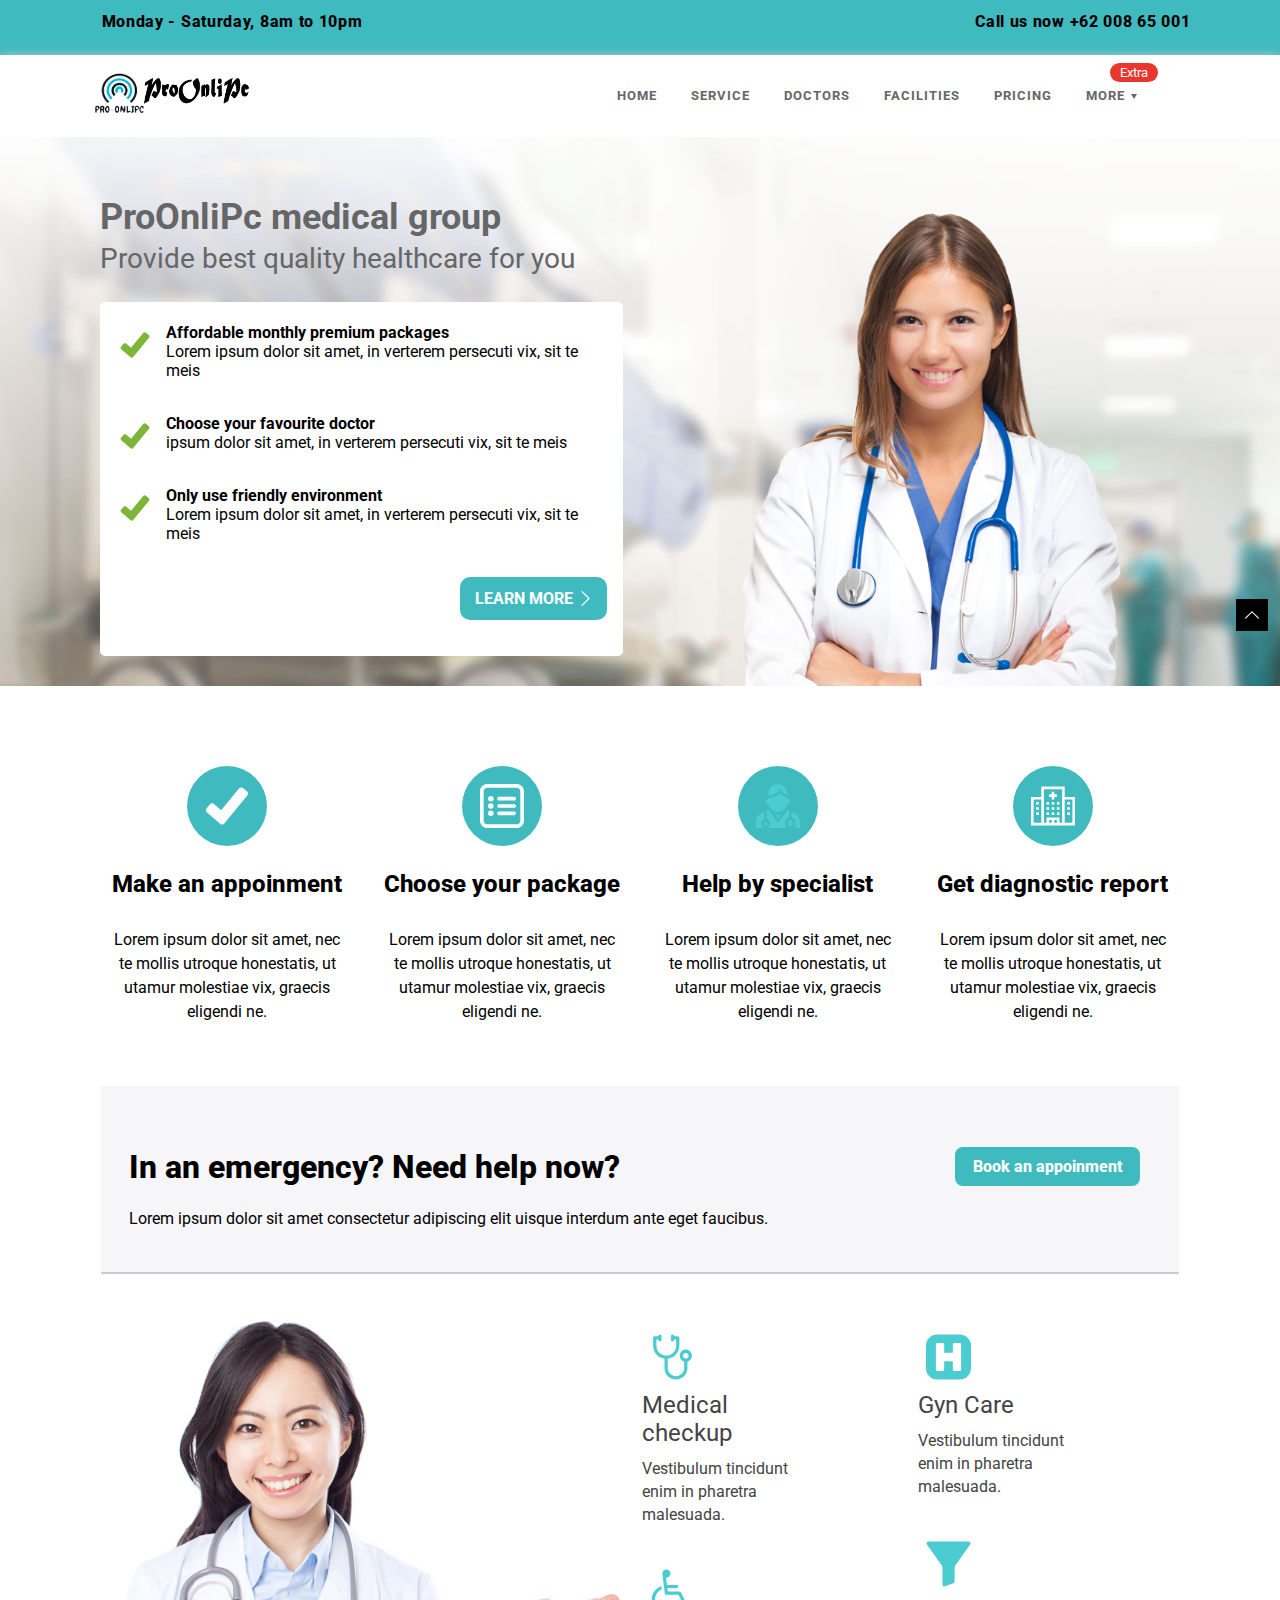
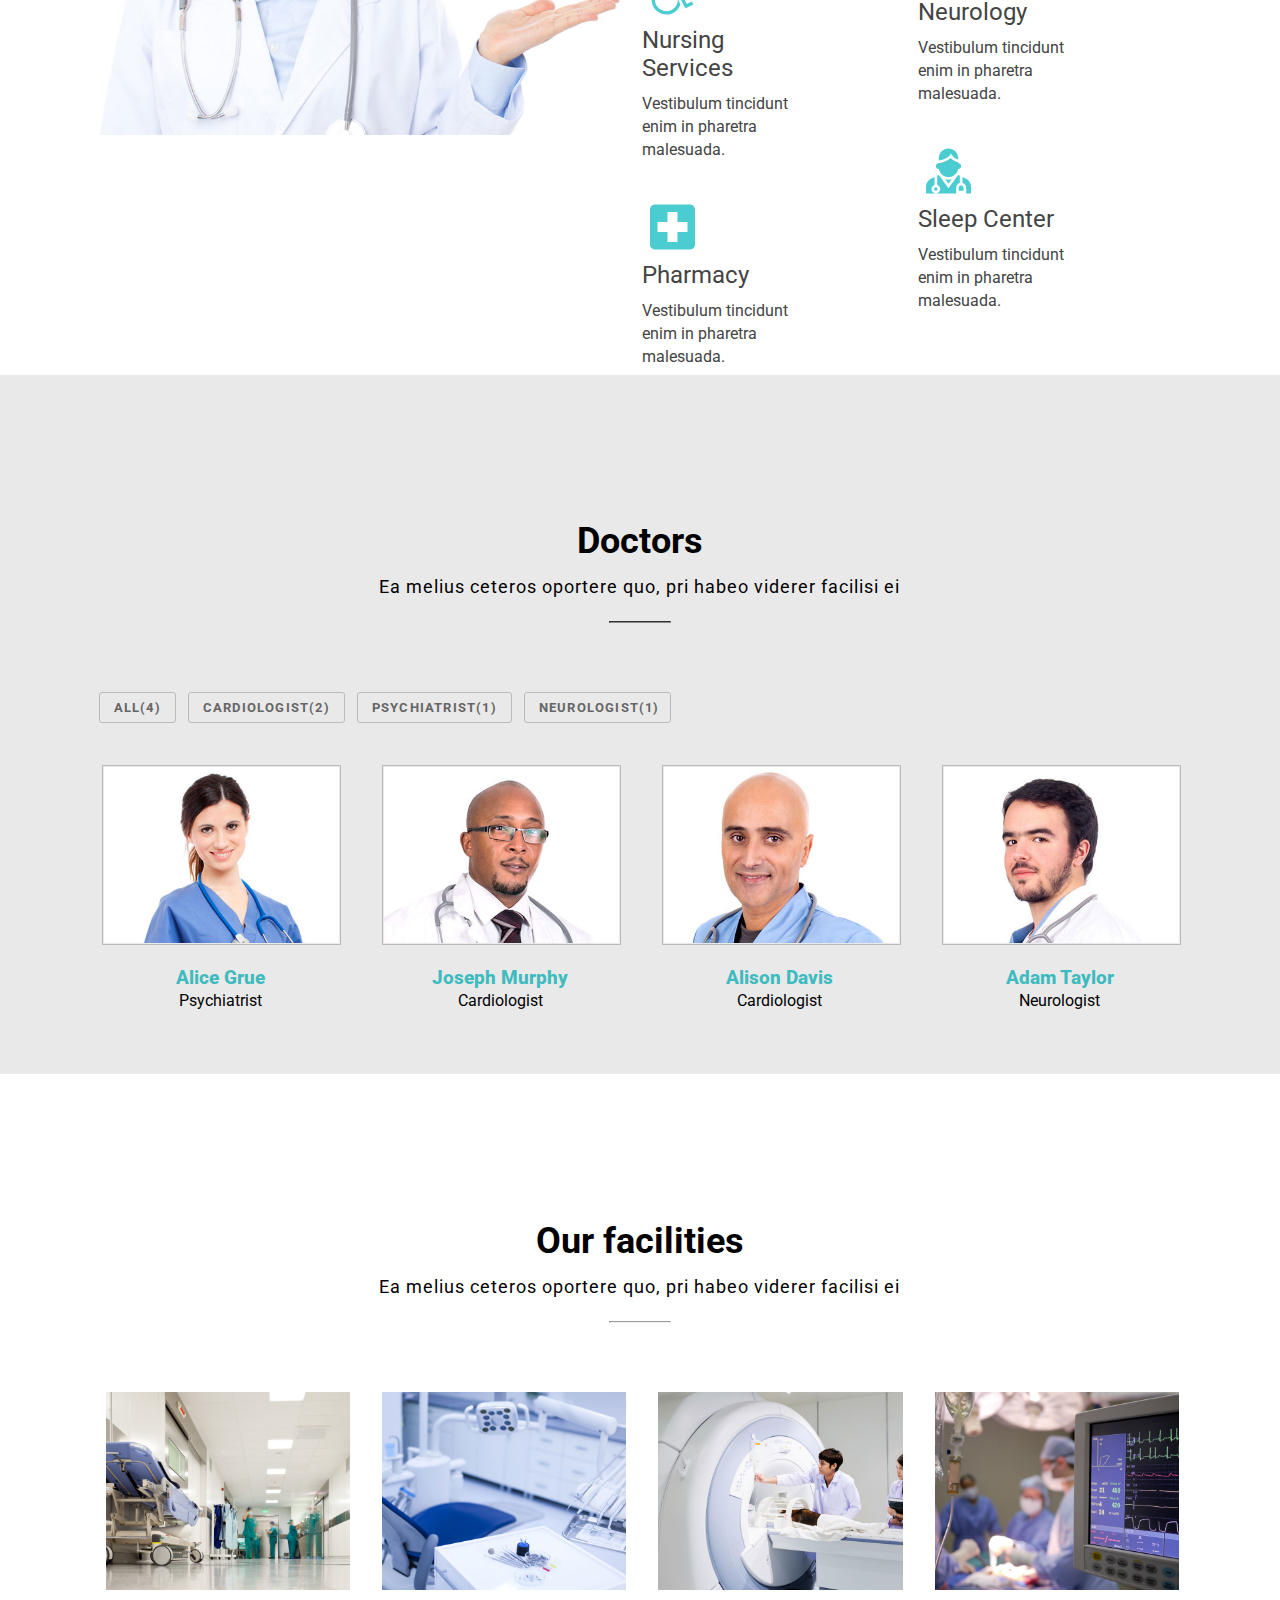
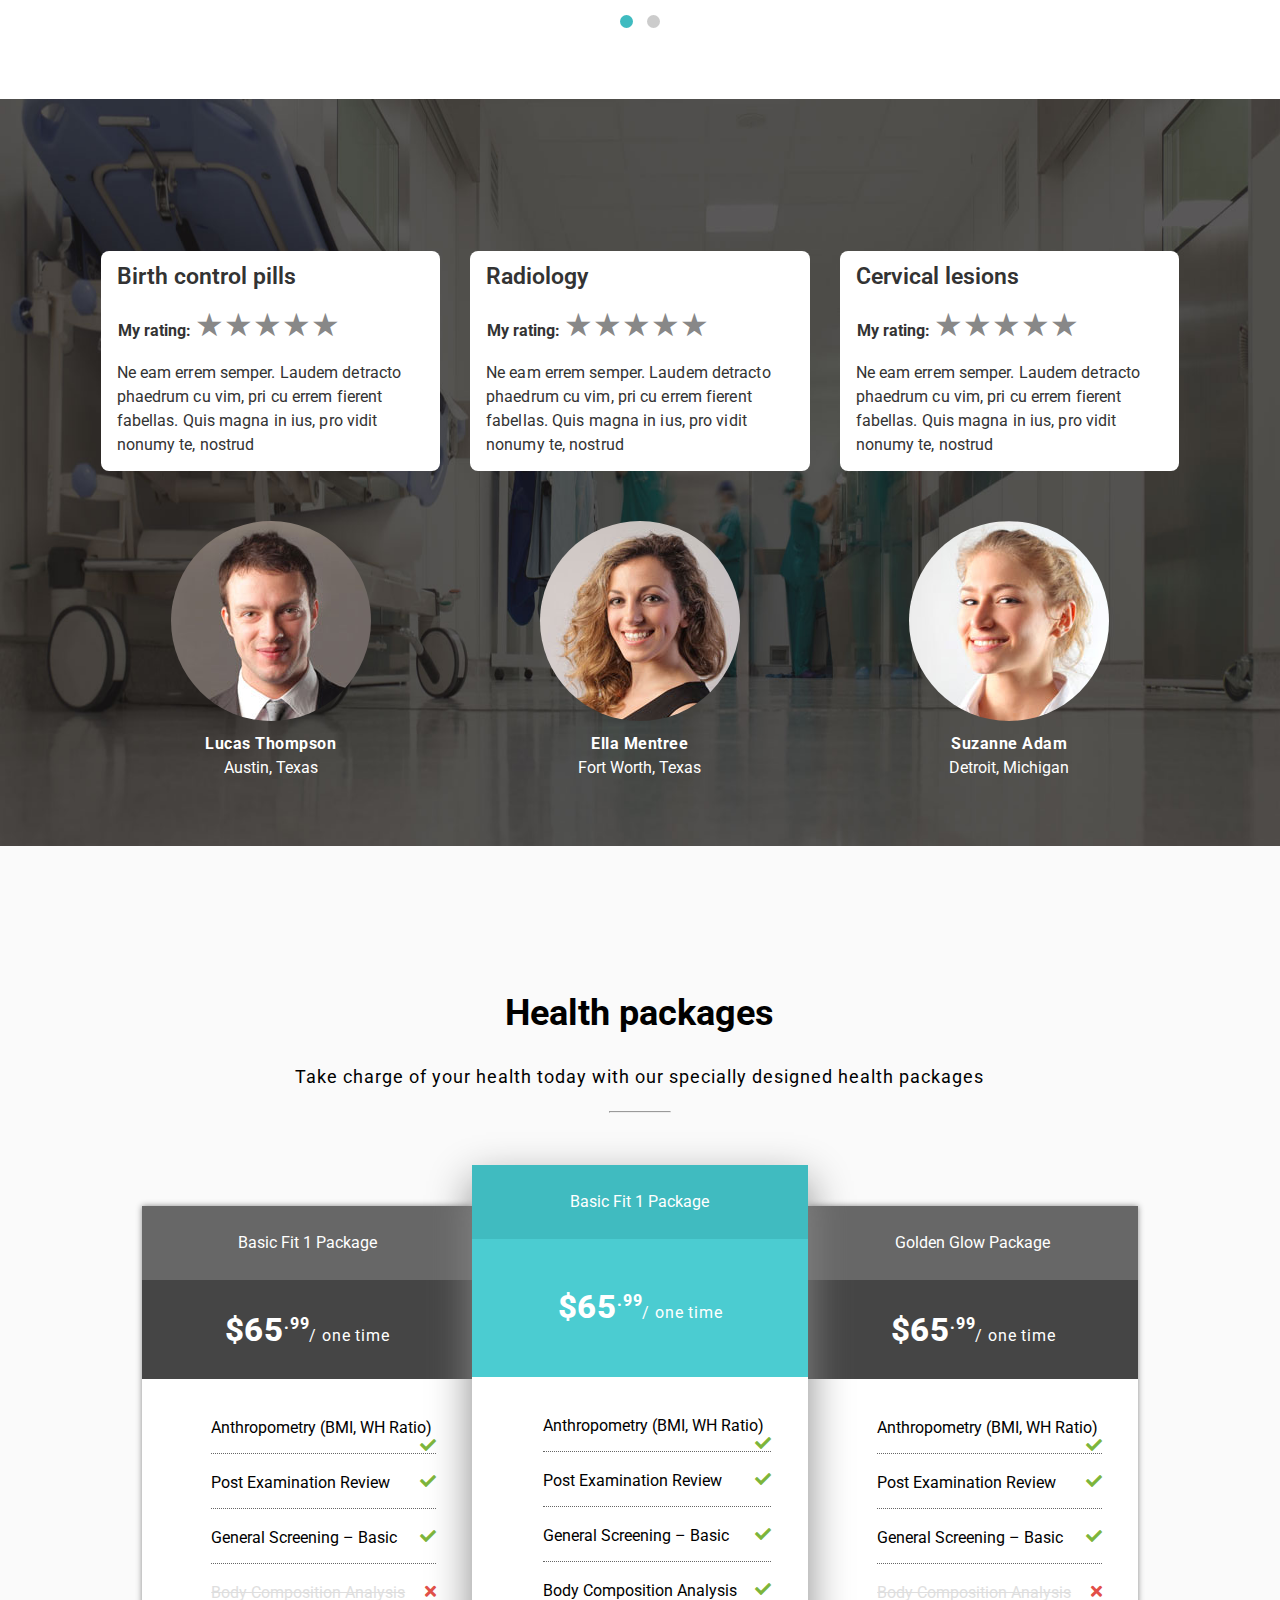
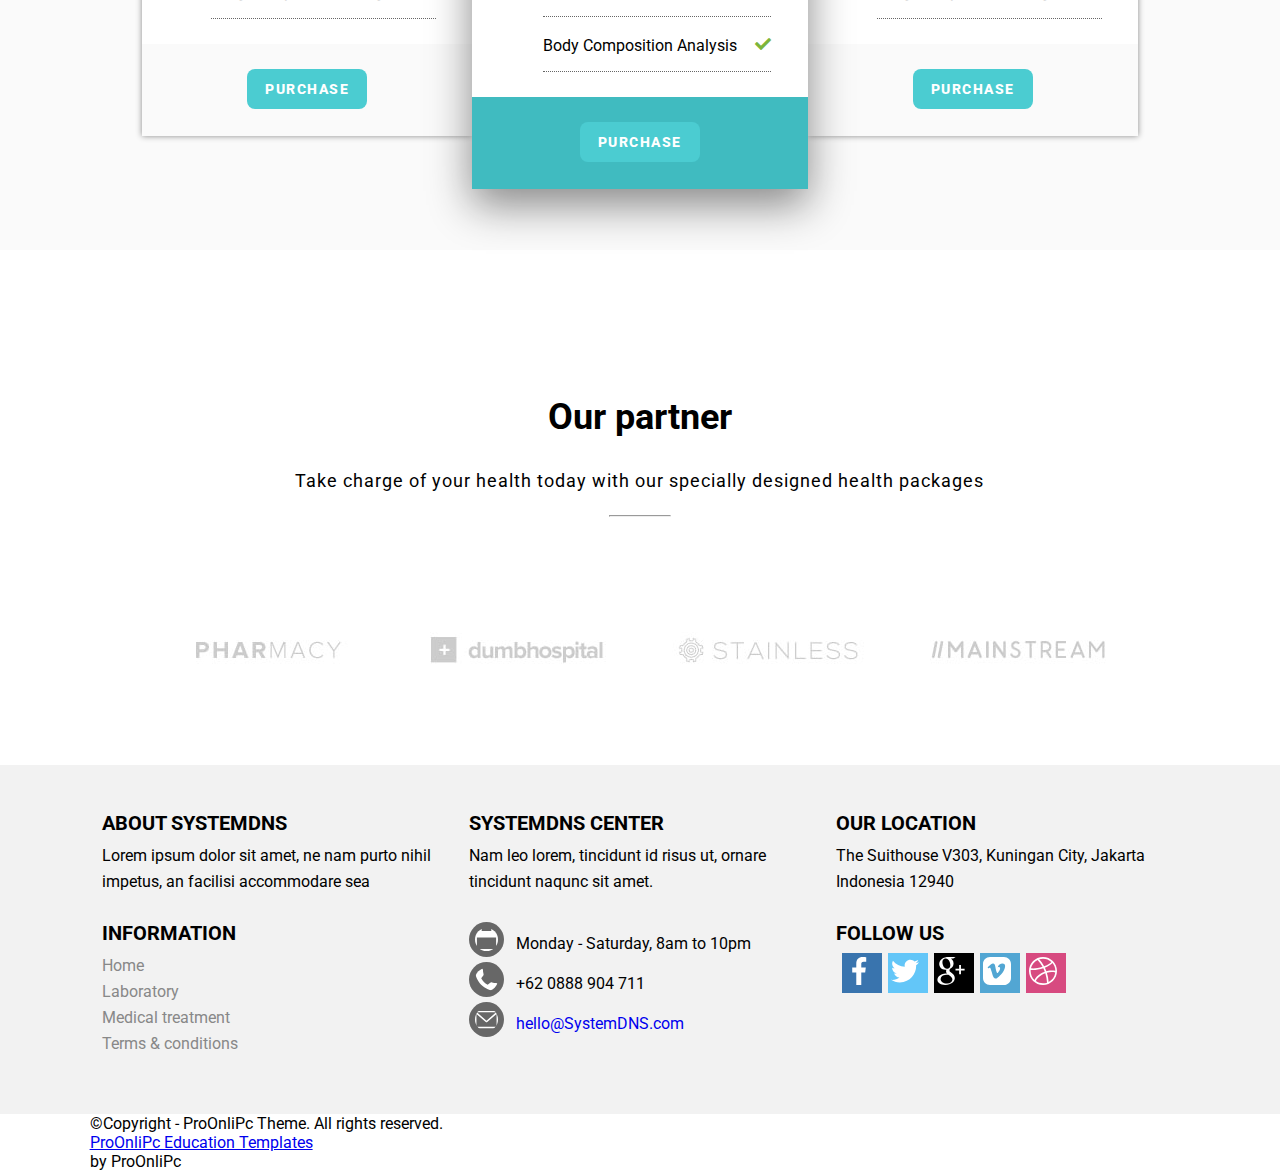
<file: index.html>
<!DOCTYPE html>
<html lang="en">

<head>
    <meta charset="UTF-8">
    <meta name="viewport" content="width=device-width, initial-scale=1.0">
    <title>Proyecto Semillero 2020</title>
    <!-- <link type="text/css" rel="stylesheet" href="css/style.css"> -->
    <link type="text/css" rel="stylesheet" href="css/main.css">
    <link rel="stylesheet" href="https://cdnjs.cloudflare.com/ajax/libs/font-awesome/5.13.0/css/all.min.css">
</head>

<body>
    <header>
        <div class="superior">
            <div class="contenedor">
                <p class="fecha">Monday - Saturday, 8am to 10pm</p>
                <p class="numero-contacto">Call us now +62 008 65 001</p>
            </div>
        </div>
        <div class="inferior">
            <div class="contenedor">
                <div class="logo">
                    <h1>
                        <img src="img/logo.png" alt="">
                    </h1>
                </div>
                <div id="menu" class="menu">
                    <span><i class="fas fa-bars"></i></span>
                </div>
                <nav id="navbar">
                    <ul>
                        <li>
                            <a href="#">Home</a>
                        </li>
                        <li>
                            <a href="#">Service</a>
                        </li>
                        <li>
                            <a href="#">Doctors</a>
                        </li>
                        <li>
                            <a href="#">Facilities</a>
                        </li>
                        <li>
                            <a href="#">Pricing</a>
                        </li>
                        <li>
                            <span>Extra</span>
                            <a id="menu-mas" href="#">More</a>
                            <ul id="sub-menu" class="sub-menu">
                                <li>
                                    <a href="#">Home cta</a>

                                </li>
                                <li>
                                    <a href="#">Home form</a>
                                </li>
                                <li>
                                    <a href="#">Home video</a>
                                </li>
                            </ul>
                        </li>
                    </ul>
                </nav>
            </div>
        </div>
    </header>
    <section class="banner-principal">
        <div class="overlay"></div>
        <div class="contenedor">
            <div class="info-banner">
                <h2>ProOnliPc medical group</h2>
                <p>Provide best quality healthcare for you</p>
                <div class="datos">
                    <ul>
                        <li>
                            <b>Affordable monthly premium packages</b>
                            <br>Lorem ipsum dolor sit amet, in verterem persecuti vix, sit te meis
                        </li>
                        <li>
                            <b>Choose your favourite doctor</b>
                            <br>ipsum dolor sit amet, in verterem persecuti vix, sit te meis
                        </li>
                        <li>
                            <b>Only use friendly environment</b>
                            <br>Lorem ipsum dolor sit amet, in verterem persecuti vix, sit te meis
                        </li>
                        <li>
                            <a href="#">learn more</a>
                        </li>
                    </ul>
                </div>
            </div>
            <img src="img/img-1.png" alt="">
            <div class="arrow-up">
            </div>
        </div>
    </section>
    <section>
        <main class="contenedor">
            <div class="caracteristicas">
                <article>
                    <div class="cont-ico">
                        <img src="img/iconos/check-blanco.svg" alt="">
                    </div>
                    <h3>Make an appoinment</h3>
                    <p>Lorem ipsum dolor sit amet, nec te mollis utroque honestatis, ut utamur molestiae vix, graecis eligendi ne.</p>
                </article>
                <article>
                    <div class="cont-ico">
                        <img src="img/iconos/paquetes.svg" alt="">
                    </div>
                    <h3>Choose your package</h3>
                    <p>Lorem ipsum dolor sit amet, nec te mollis utroque honestatis, ut utamur molestiae vix, graecis eligendi ne.</p>
                </article>
                <article>
                    <div class="cont-ico">
                        <img src="img/iconos/doctor-color.svg" alt="">
                    </div>
                    <h3>Help by specialist</h3>
                    <p>Lorem ipsum dolor sit amet, nec te mollis utroque honestatis, ut utamur molestiae vix, graecis eligendi ne.</p>
                </article>
                <article>
                    <div class="cont-ico">
                        <img src="img/iconos/hospital.svg" alt="">
                    </div>
                    <h3>Get diagnostic report</h3>
                    <p>Lorem ipsum dolor sit amet, nec te mollis utroque honestatis, ut utamur molestiae vix, graecis eligendi ne.</p>
                </article>
            </div>
            <div class="libros">
                <h2>In an emergency? Need help now?</h2>
                <p>Lorem ipsum dolor sit amet consectetur adipiscing elit uisque interdum ante eget faucibus.</p>
                <a href="#">Book an appoinment</a>
            </div>
            <div class="items-libros">
                <img src="img/img-1.jpg" alt="">
                <ul>
                    <li>
                        <a href="#">
                            <img src="img/iconos/estetoscopio.svg" alt="">
                            <div class="cont-contenido">
                                <h4>Medical checkup</h4>
                                <p>Vestibulum tincidunt enim in pharetra malesuada.</p>
                            </div>
                        </a>
                    </li>

                    <li>
                        <a href="#">
                            <img src="img/iconos/servicios-enfermera.svg" alt="">
                            <div class="cont-contenido">
                                <h4>Nursing Services</h4>
                                <p>Vestibulum tincidunt enim in pharetra malesuada.</p>
                            </div>
                        </a>
                    </li>
                    <li>
                        <a href="#">
                            <img src="img/iconos/icono-cruz.svg" alt="">
                            <div class="cont-contenido">
                                <h4>Pharmacy</h4>
                                <p>Vestibulum tincidunt enim in pharetra malesuada.</p>
                            </div>
                        </a>
                    </li>
                </ul>
                <ul>
                    <li>
                        <a href="#">
                            <img src="img/iconos/icono-hospital.svg" alt="">
                            <div class="cont-contenido">
                                <h4>Gyn Care</h4>
                                <p>Vestibulum tincidunt enim in pharetra malesuada.</p>
                            </div>
                        </a>
                    </li>
                    <li>
                        <a href="#">
                            <img src="img/iconos/filtro.svg" alt="">
                            <div class="cont-contenido">
                                <h4>Neurology</h4>
                                <p>Vestibulum tincidunt enim in pharetra malesuada.</p>
                            </div>
                        </a>
                    </li>
                    <li>
                        <a href="#">
                            <img src="img/iconos/doctor-color.svg" alt="">
                            <div class="cont-contenido">
                                <h4>Sleep Center</h4>
                                <p>Vestibulum tincidunt enim in pharetra malesuada.</p>
                            </div>
                        </a>
                    </li>
                </ul>
            </div>
        </main>
    </section>
    <section class="doctores">
        <div class="contenedor">
            <h2>Doctors</h2>
            <p>Ea melius ceteros oportere quo, pri habeo viderer facilisi ei</p>
            <hr>
            <!-- <div>
                <span><i class="fas fa-bars"></i></span>
            </div> -->

            <nav class="contador-rotador">
                <ul>
                    <li>
                        <a href="#">ALL(4)</a>
                    </li>
                    <li>
                        <a href="#">CARDIOLOGIST(2)</a>
                    </li>
                    <li>
                        <a href="#">PSYCHIATRIST(1)</a>
                    </li>
                    <li>
                        <a href="#">NEUROLOGIST(1)</a>
                    </li>
                </ul>
            </nav>
            <div class="doctor-img">
                <div class="doctor-info" data-profesion="Psychiatrist">

                    <img src="img/doctor-1.jpg" alt="">
                    <h3>Alice Grue</h3>
                    <label for="">Psychiatrist</label>
                </div>
                <div class="doctor-info">

                    <img src="img/doctor-2.jpg" alt="">
                    <h3>Joseph Murphy</h3>
                    <label for="">Cardiologist</label>
                </div>
                <div class="doctor-info">

                    <img src="img/doctor-3.jpg" alt="">
                    <h3>Alison Davis</h3>
                    <label for="">Cardiologist</label>
                </div>
                <div class="doctor-info">

                    <img src="img/doctor-4.jpg" alt="">
                    <h3>Adam Taylor</h3>
                    <label for="">Neurologist</label>
                </div>
            </div>
        </div>
    </section>
    <section class="instalaciones">
        <div class="contenedor">
            <h2>Our facilities</h2>
            <p>Ea melius ceteros oportere quo, pri habeo viderer facilisi ei</p>
            <hr>
            <!-- <div class="rotador-imagenes"></div> -->
            <div class="slider">
                <input type="radio" name="slider-instalaciones" id="slider-1" checked>
                <input type="radio" name="slider-instalaciones" id="slider-2">
                <div class="box-carousel">
                    <ul class="carousel">
                        <li><img id="slide-1" src="img/1.jpg" alt=""></li>
                        <li><img id="slide-2" src="img/2.jpg" alt=""></li>
                        <li><img id="slide-3" src="img/3.jpg" alt=""></li>
                        <li><img id="slide-4" src="img/4.jpg" alt=""></li>
                        <li><img id="slide-5" src="img/5.jpg" alt=""></li>
                        <li><img id="slide-6" src="img/6.jpg" alt=""></li>

                    </ul>
                </div>
                <div class="dots">
                    <label for="slider-1" class="dot" id="p-1"></label>
                    <label for="slider-2" class="dot" id="p-2"></label>
                </div>

            </div>
        </div>
    </section>
    <section class="testimonios">
        <div class="overlay">
            <div class="contenedor">
                <div class="rotador-testimonios">
                    <div class="rotador-testimonios-item">
                        <div class="comentario">
                            <h4>Birth control pills</h4>
                            <div><b>My rating:</b>
                                <div class="ec-stars-wrapper">
                                    <a href="#" data-value="1" title="Votar con 1 estrellas">&#9733;</a>
                                    <a href="#" data-value="2" title="Votar con 2 estrellas">&#9733;</a>
                                    <a href="#" data-value="3" title="Votar con 3 estrellas">&#9733;</a>
                                    <a href="#" data-value="4" title="Votar con 4 estrellas">&#9733;</a>
                                    <a href="#" data-value="5" title="Votar con 5 estrellas">&#9733;</a>
                                </div>
                            </div>
                            <!-- <img src="" alt="sprite-estrellas"></div> -->
                            <p>Ne eam errem semper. Laudem detracto phaedrum cu vim, pri cu errem fierent fabellas. Quis magna in ius, pro vidit nonumy te, nostrud</p>
                        </div>
                        <img src="img/testimonio-4.jpg" alt="">
                        <h3 class="nombre">Lucas Thompson</h3>
                        <span class="locacion">Austin, Texas</span>
                    </div>
                    <div class="rotador-testimonios-item">
                        <div class="comentario">
                            <h4>Radiology</h4>
                            <div><b>My rating:</b>
                                <div class="ec-stars-wrapper">
                                    <a href="#" data-value="1" title="Votar con 1 estrellas">&#9733;</a>
                                    <a href="#" data-value="2" title="Votar con 2 estrellas">&#9733;</a>
                                    <a href="#" data-value="3" title="Votar con 3 estrellas">&#9733;</a>
                                    <a href="#" data-value="4" title="Votar con 4 estrellas">&#9733;</a>
                                    <a href="#" data-value="5" title="Votar con 5 estrellas">&#9733;</a>
                                </div>
                            </div>
                            <!-- <img src="" alt="sprite-estrellas"></div> -->
                            <p>Ne eam errem semper. Laudem detracto phaedrum cu vim, pri cu errem fierent fabellas. Quis magna in ius, pro vidit nonumy te, nostrud</p>
                        </div>
                        <img src="img/testimonio-5.jpg" alt="">
                        <h3 class="nombre">Ella Mentree</h3>
                        <span class="locacion">Fort Worth, Texas</span>
                    </div>
                    <div class="rotador-testimonios-item">
                        <div class="comentario">
                            <h4>Cervical lesions</h4>
                            <div><b>My rating:</b>
                                <div class="ec-stars-wrapper">
                                    <a href="#" data-value="1" title="Votar con 1 estrellas">&#9733;</a>
                                    <a href="#" data-value="2" title="Votar con 2 estrellas">&#9733;</a>
                                    <a href="#" data-value="3" title="Votar con 3 estrellas">&#9733;</a>
                                    <a href="#" data-value="4" title="Votar con 4 estrellas">&#9733;</a>
                                    <a href="#" data-value="5" title="Votar con 5 estrellas">&#9733;</a>
                                </div>
                            </div>
                            <!-- <img src="" alt="sprite-estrellas"></div> -->
                            <p>Ne eam errem semper. Laudem detracto phaedrum cu vim, pri cu errem fierent fabellas. Quis magna in ius, pro vidit nonumy te, nostrud</p>
                        </div>
                        <img src="img/testimonio-6.jpg" alt="">
                        <h3 class="nombre">Suzanne Adam</h3>
                        <span class="locacion">Detroit, Michigan</span>
                    </div>
                </div>
            </div>
        </div>
    </section>
    <section class="paquetes">
        <div class="contenedor">
            <h2 class="title">Health packages</h2>
            <p class="description">Take charge of your health today with our specially designed health packages</p>
            <hr>
            <div class="table-package">

                <div class="package">
                    <div class="package-header">
                        <p class="nombre-paquete">Basic Fit 1 Package</p>
                    </div>
                    <div class="package-price">
                        <p class="price">$65<sup>.99</sup><span>/ one time</span></p>
                    </div>
                    <div class="package-desc">
                        <ul class="item-paquetes">
                            <li>Anthropometry (BMI, WH Ratio)<i class="fas fa-check "></i></li>
                            <li>Post Examination Review<i class="fas fa-check "></i></li>
                            <li>General Screening – Basic<i class="fas fa-check"></i></li>
                            <li class="disabled">Body Composition Analysis<i class="fas fa-times"></i></li>
                        </ul>
                    </div>
                    <div class="package-footer">
                        <a href="#">purchase</a>
                    </div>
                </div>
                <div class="package">
                    <div class="package-header">
                        <p class="nombre-paquete">Basic Fit 1 Package</p>
                    </div>
                    <div class="package-price">
                        <p class="price">$65<sup>.99</sup><span>/ one time</span></p>
                    </div>
                    <div class="package-desc">
                        <ul class="item-paquetes">
                            <li>Anthropometry (BMI, WH Ratio)<i class="fas fa-check "></i></li>
                            <li>Post Examination Review<i class="fas fa-check "></i></li>
                            <li>General Screening – Basic<i class="fas fa-check "></i></li>
                            <li>Body Composition Analysis<i class="fas fa-check "></i></li>
                            <li>Body Composition Analysis<i class="fas fa-check "></i></li>
                        </ul>
                    </div>
                    <div class="package-footer">
                        <a href="#">purchase</a>
                    </div>
                </div>

                <div class="package">
                    <div class="package-header">
                        <p class="nombre-paquete">Golden Glow Package</p>
                    </div>
                    <div class="package-price">
                        <p class="price">$65<sup>.99</sup><span>/ one time</span></p>
                    </div>
                    <div class="package-desc">
                        <ul class="item-paquetes">
                            <li>Anthropometry (BMI, WH Ratio)<i class="fas fa-check "></i></li>
                            <li>Post Examination Review<i class="fas fa-check "></i></li>
                            <li>General Screening – Basic<i class="fas fa-check "></i></li>
                            <li class="disabled">Body Composition Analysis<i class="fas fa-times"></i></li>
                        </ul>
                    </div>
                    <div class="package-footer">
                        <a href="#">purchase</a>
                    </div>
                </div>
            </div>
        </div>
    </section>
    <section class="asociados">
        <div class="contenedor">
            <h2 class="title">Our partner</h2>
            <p class="description">Take charge of your health today with our specially designed health packages</p>
            <hr>
            <ul class="flex">
                <li>
                    <a href="#"><img src="img/partner-1.jpg" alt="imagen-1"></a>
                </li>
                <li>
                    <a href="#"><img src="img/partner-2.jpg" alt="imagen-2"></a>
                </li>
                <li>
                    <a href="#"><img src="img/partner-3.jpg" alt="imagen-3"></a>
                </li>
                <li>
                    <a href="#"><img src="img/partner-4.jpg" alt="imagen-4"></a>
                </li>
            </ul>
        </div>
    </section>
    <footer>
        <div class="contenedor">
            <div class="flex">
                <div class="column">
                    <h4 class="title">About SystemDNS</h4>
                    <p class="desc">Lorem ipsum dolor sit amet, ne nam purto nihil impetus, an facilisi accommodare sea</p>
                    <h4 class="title">Information</h4>
                    <ul class="info-links">
                        <li class="link-item"><a class="link" href="#">Home</a></li>
                        <li class="link-item"><a class="link" href="#">Laboratory</a></li>
                        <li class="link-item"><a class="link" href="#">Medical treatment</a></li>
                        <li class="link-item"><a class="link" href="#">Terms & conditions</a></li>
                    </ul>
                </div>
                <div class="column">
                    <h4 class="title">SystemDNS center</h4>
                    <p class="desc">Nam leo lorem, tincidunt id risus ut, ornare tincidunt naqunc sit amet.</p>

                    <ul class="contact">
                        <li class="contact-item">
                            <img class="icon" src="./img/iconos/calendario.svg" alt="">
                            <span class="contact-item-txt"> Monday - Saturday, 8am to 10pm</span>

                        </li>
                        <li class="contact-item">
                            <img class="icon" src="./img/iconos/telefono.svg" alt="">
                            <span class="contact-item-txt">+62 0888 904 711</span>
                        </li>
                        <li class="contact-item">
                            <a href="mailto:hello@SystemDNS.com">
                                <img class="icon" src="./img/iconos/correo.svg" alt="">
                                <span class="contact-item-txt">hello@SystemDNS.com</span>
                            </a>
                        </li>
                    </ul>
                </div>
                <div class="column">
                    <h4 class="title">Our location</h4>
                    <p class="desc">The Suithouse V303, Kuningan City, Jakarta Indonesia 12940</p>

                    <h4 class="title">Follow us</h4>
                    <ul class="flex social-media">
                        <li class="facebook bg-facebook">
                            <a href="#"><img src="./img/iconos/facebook.svg" alt="Facebook"></a>
                        </li>
                        <li class="twitter bg-twitter">
                            <a href="#"><img src="./img/iconos/twitter.svg" alt="Twitter"></a>
                        </li>
                        <li class="google bg-google">
                            <a href="#"><img src="./img/iconos/google-plus.svg" alt="Google"></a>
                        </li>
                        <li class="vimeo bg-vimeo">
                            <a href="#"><img src="./img/iconos/vimeo.svg" alt="Vimeo"></a>
                        </li>
                        <li class="dribble bg-dribble">
                            <a href="#"><img src="./img/iconos/dribble.svg" alt="Dribbble"></a>
                        </li>
                    </ul>
                </div>
            </div>
        </div>

    </footer>
    <div class="copy">
        <div class="contenedor">
            <div class="flex">
                <div class="">
                    <p>&copy;Copyright - ProOnliPc Theme. All rights reserved.</p>
                </div>
                <div class="">
                    <a href="#">ProOnliPc Education Templates</a>
                    <p>by ProOnliPc</p>
                </div>
            </div>
        </div>
    </div>
</body>
<script src="js/jquery.js"></script>
<script src="js/main.js"></script>

</html>
</file>
<file: css/main.css>
@import url('https://fonts.googleapis.com/css2?family=Roboto:ital,wght@0,100;0,300;0,400;0,500;0,700;0,900;1,100;1,300;1,400;1,500;1,700;1,900&display=swap');
@import url(header.css);
@import url(banner.css);
@import url(caracteristicas.css);
@import url(doctors.css);
@import url(instalaciones.css);
@import url(testimonios.css);
@import url(price-table.css);
@import url(asociados.css);
@import url(footer.css);
* {
    margin: 0;
    padding: 0;
    box-sizing: border-box !important;
    list-style: none;
}

:root {
    --color-primario: #3fbbc0;
    /*--color-secundario:;
    --color-msg-exito:;
    --color-msg-fallido:; */
}

body {
    /* background: url(../propuesta.png); */
    background-size: cover;
    width: 100%;
    overflow-x: hidden;
    /* height: 5768px; */
    background-position: top center;
    background-repeat: no-repeat;
    font-family: 'Roboto', sans-serif;
}

div,
p,
b,
strong,
span,
li,
a,
sup {
    font-size: 16px;
}

h2 {
    font-size: 2.25rem;
}

.contenedor {
    width: 86%;
    margin: 0 auto;
}

@media screen and (max-width:768px) {
    .contenedor {
        width: 95%;
    }
}
</file>
